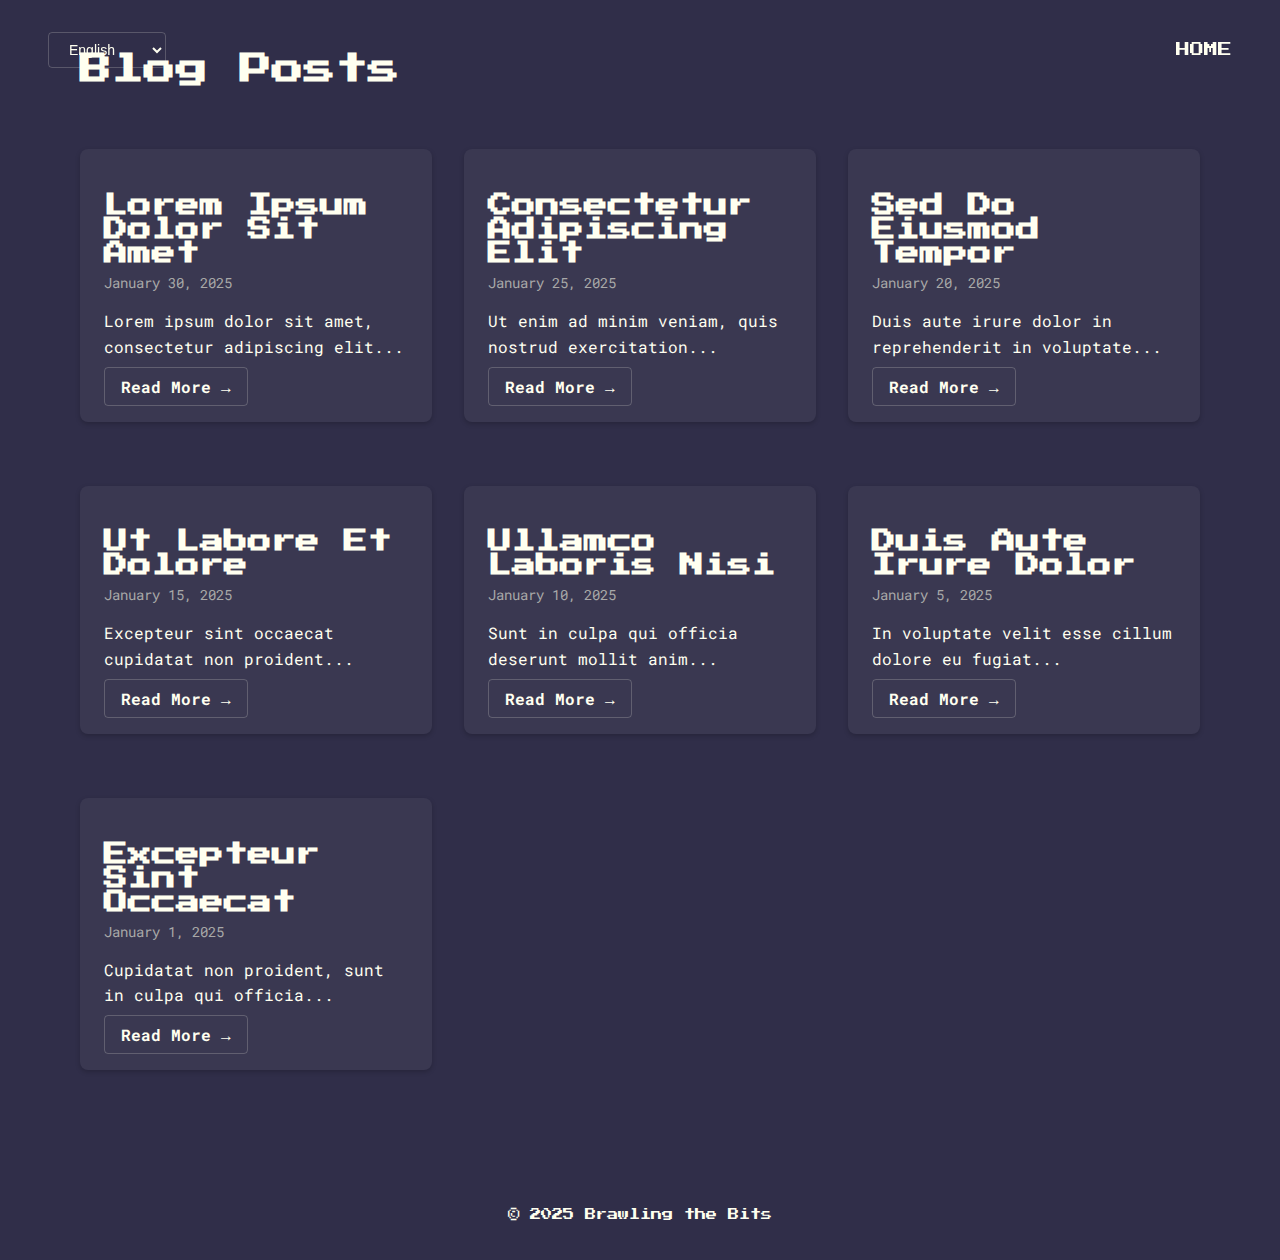
<file: blog.html>
<!DOCTYPE html>
<html lang="en">
<head>
    <meta charset="UTF-8">
    <meta name="viewport" content="width=device-width, initial-scale=1.0">
    <meta name="description" content="Blog posts about software development and cybersecurity">
    <meta name="theme-color" content="#302e49">
    <link rel="icon" type="image/x-icon" href="../src/favicon/favicon.ico">
    <link rel="stylesheet" href="../src/css/reset.css">
    <link rel="stylesheet" href="../src/css/base.css">
    <link rel="stylesheet" href="../src/css/layout.css">
    <link rel="stylesheet" href="../src/css/components.css">
    <link rel="stylesheet" href="../src/css/sections.css">
    <link rel="stylesheet" href="../src/css/responsive.css">
    <link rel="preconnect" href="https://fonts.googleapis.com">
    <link rel="preconnect" href="https://fonts.gstatic.com" crossorigin>
    <link href="https://fonts.googleapis.com/css2?family=Press+Start+2P&family=Roboto+Mono:ital,wght@0,400;0,700;1,400&display=swap" rel="stylesheet">
    <title>Blogging the Bits</title>
</head>
<body>
    <!-- Navigation Bar -->
    <nav class="nav-bar">
        <div class="nav-container">
            <select class="nav-language-select" id="language-select" aria-label="Select language">
                <option value="en">English</option>
                <option value="pt-br">Português</option>
            </select>

            <a href="/" class="nav-blog-link">HOME</a>
        </div>
    </nav>

    <main class="main-content">
        <h1 class="header__title" data-translate="blogTitle"></h1>
        
        <div id="blog-grid" class="blog-grid">
            <!-- Posts will be dynamically inserted here -->
        </div>
    </main>

    <footer class="footer">
        <div class="footer__content">
            <p class="footer__text" data-translate="footer"></p>
        </div>
    </footer>

    <script>
        document.addEventListener('DOMContentLoaded', () => {
            const languageSelect = document.getElementById('language-select');
            const blogGrid = document.getElementById('blog-grid');

            // Basic translations (only for static UI elements)
            const translations = {
                en: {
                    blogTitle: "Blog Posts",
                    readMore: "Read More →",
                    footer: "© 2025 Brawling the Bits",
                    noPosts: "No posts available at the moment.",
                    loadError: "Unable to load blog posts. Please try again later."
                },
                'pt-br': {
                    blogTitle: "Posts do Blog",
                    readMore: "Leia Mais →",
                    footer: "© 2025 Brawling the Bits",
                    noPosts: "Nenhum post disponível no momento.",
                    loadError: "Não foi possível carregar os posts. Por favor, tente novamente mais tarde."
                }
            };

            // Development mode posts (fallback content)
            const devPosts = {
                posts: [
                    {
                        id: "dev-1",
                        url: "#",
                        date: "2025-01-30",
                        title: {
                            en: "Development Post 1",
                            "pt-br": "Post de Desenvolvimento 1"
                        },
                        excerpt: {
                            en: "This is a development mode post...",
                            "pt-br": "Este é um post do modo de desenvolvimento..."
                        },
                        tags: ["dev"]
                    }
                ]
            };

            // Function to load blog posts
            // Function to load blog posts
            async function loadBlogPosts() {
                try {
                    // Try to fetch the local index.json from the posts directory
                    const response = await fetch('./posts/index.json');
                    console.log('Attempting to fetch posts...');
                    
                    if (!response.ok) {
                        throw new Error(`HTTP error! status: ${response.status}`);
                    }
                    
                    const data = await response.json();
                    console.log('Loaded posts:', data); // Debug log
                    displayPosts(data.posts);
                } catch (error) {
                    console.error('Error loading blog posts:', error);
                    
                    // Show error message in current language
                    const currentLang = languageSelect.value;
                    blogGrid.innerHTML = `<p class="blog-grid__message">${translations[currentLang].loadError}</p>`;
                }
            }

            // Function to display posts
            function displayPosts(posts) {
                if (!posts || posts.length === 0) {
                    const currentLang = languageSelect.value;
                    blogGrid.innerHTML = `<p class="blog-grid__message">${translations[currentLang].noPosts}</p>`;
                    return;
                }

                // Clear existing posts
                blogGrid.innerHTML = '';
                
                // Sort posts by date (newest first)
                posts.sort((a, b) => new Date(b.date) - new Date(a.date));
                
                // Create post elements
                posts.forEach(post => {
                    const currentLang = languageSelect.value;
                    const postElement = createPostElement(post, currentLang);
                    blogGrid.appendChild(postElement);
                });
            }

            // Function to create a post element
            function createPostElement(post, lang) {
                const article = document.createElement('article');
                article.className = 'blog-post';
                
                const title = post.title[lang] || post.title.en; // Fallback to English
                const excerpt = post.excerpt[lang] || post.excerpt.en;
                const date = new Date(post.date).toLocaleDateString(
                    lang === 'pt-br' ? 'pt-BR' : 'en-US',
                    { year: 'numeric', month: 'long', day: 'numeric' }
                );

                article.innerHTML = `
                    <h2 class="blog-post__title">${title}</h2>
                    <div class="blog-post__date">${date}</div>
                    <p class="blog-post__excerpt">${excerpt}</p>
                    <a href="${post.url}" class="blog-post__link">${translations[lang].readMore}</a>
                `;

                return article;
            }

            function updateLanguage(lang) {
                document.documentElement.lang = lang;
                document.querySelectorAll('[data-translate]').forEach(element => {
                    const key = element.getAttribute('data-translate');
                    if (translations[lang] && translations[lang][key]) {
                        element.innerHTML = translations[lang][key];
                    }
                });
                localStorage.setItem('language', lang);
                loadBlogPosts(); // Reload posts with new language
            }

            languageSelect.addEventListener('change', (e) => {
                updateLanguage(e.target.value);
            });

            // Load preferences and posts on page load
            const savedLang = localStorage.getItem('language') || 'en';
            languageSelect.value = savedLang;
            updateLanguage(savedLang);
        });
    </script>
</body>
</html>
</file>
<file: src/css/base.css>
:root {
    --bg-color: #302e49;
    --text-color: #fffff0;
    --font-mono: 'Roboto Mono', monospace;
    --font-pixel: 'Press Start 2P', cursive;
}

body {
    background-color: var(--bg-color);
    color: var(--text-color);
    font-family: var(--font-mono);
    margin: 0;
    padding: 0;
    box-sizing: border-box;
    display: flex;
    flex-direction: column;
    min-height: 100vh;
}
</file>
<file: src/css/layout.css>
.nav-bar {
    position: fixed;
    top: 0;
    left: 0;
    right: 0;
    z-index: 1000;
    padding: 2rem; /* increased padding for better spacing */
    background: none; /* remove background */
}

.nav-container {
    max-width: 1920px;
    margin: 0 auto;
    display: flex;
    justify-content: space-between;
    align-items: center;
    padding: 0 1rem;
}

.main-content {
    flex-grow: 1;
    width: 90%;
    max-width: 1200px;
    margin: 0 auto;
    padding: 2rem 1rem;
}
</file>
<file: src/css/components.css>
.nav-language-select {
    background: transparent;
    color: var(--text-color);
    padding: 0.5rem 1rem;
    border: 1px solid rgba(255, 255, 240, 0.2);
    border-radius: 4px;
    font-size: 0.875rem;
    cursor: pointer;
    transition: border-color 0.2s;
}

.nav-language-select:hover {
    border-color: rgba(255, 255, 240, 0.4);
}

.nav-blog-link {
    font-family: var(--font-pixel);
    color: var(--text-color);
    text-decoration: none;
    font-size: 0.875rem;
    transition: opacity 0.2s;
}

.nav-blog-link:hover {
    opacity: 0.8;
}
</file>
<file: src/css/sections.css>
/* Header */
.header {
    display: flex;
    flex-direction: column;
    align-items: center;
    justify-content: center;
    min-height: 100vh;
    text-align: center;
    padding: 4rem 1rem 2rem;
}

.header__title, .header__subtitle {
    font-family: 'Press Start 2P', cursive;
    margin-bottom: 2rem;
    width: 100%;
    max-width: 90%;
    word-wrap: break-word;
}

/* In sections.css */
.header__images-container {
    position: relative;
    display: flex;
    flex-direction: column;
    align-items: center;
    margin: 1rem 0;
}

.header__image {
    width: auto;
    max-width: 90%;
    height: auto;
    max-height: 40vh;
    object-fit: contain;
}

.header__image:last-child {
    max-width: 200px;
    margin-top: -2rem; /* Negative margin to bring it closer to the first image */
}

/* About Section */
.about__title {
    font-family: 'Press Start 2P', cursive;
    margin: 2.5rem 0;
}

.about__description {
    line-height: 1.6;
    margin: 1.5rem 0;
}

/* Experience Section */
.experience__title {
    font-family: 'Press Start 2P', cursive;
    margin: 2.5rem 0;
}

.experience__item {
    margin-bottom: 3rem;
}

.experience__company {
    font-size: 1.25rem;
    margin: 1.5rem 0;
}

.experience__duration {
    color: #a8a8a8;
    margin: 1rem 0;
}

.experience__description {
    line-height: 1.6;
    margin: 1.5rem 0;
}

.experience__list {
    list-style: circle;
    padding-left: 1.5rem;
}

.experience__list-item {
    margin: 1rem 0;
    line-height: 1.6;
}

/* Tech Stack */
.tech-stack__title {
    font-family: 'Press Start 2P', cursive;
    margin: 2.5rem 0;
}

.tech-stack__icons {
    display: grid;
    grid-template-columns: repeat(auto-fill, minmax(100px, 1fr));
    gap: 2rem;
    justify-items: center;
    padding: 2rem 0;
}

.tech-stack__icon {
    width: 48px;
    height: 48px;
    object-fit: contain;
    transition: transform 0.2s;
}

.tech-stack__icon:hover {
    transform: scale(1.1);
}

/* Education Section */
.education__title {
    font-family: 'Press Start 2P', cursive;
    margin: 2.5rem 0;
}

.education__description {
    line-height: 1.6;
    margin: 1.5rem 0;
}

.education__resources {
    list-style: none;
    padding: 0;
}

.education__resource-item {
    margin: 1rem 0;
}

.education__resource-item a {
    color: #fffff0;
    text-decoration: none;
    transition: opacity 0.2s;
}

.education__resource-item a:hover {
    opacity: 0.8;
}

/* Contact Section */
.contact__title {
    font-family: 'Press Start 2P', cursive;
    margin: 2.5rem 0;
}

.contact__links {
    display: flex;
    flex-wrap: wrap;
    justify-content: center;
    gap: 2rem;
    padding: 2rem 0;
}

.contact__link {
    transition: transform 0.2s;
}

.contact__link:hover {
    transform: translateY(-4px);
}

.contact__link img {
    width: 32px;
    height: 32px;
}

/* Footer */
.footer {
    width: 100%;
    padding: 2rem 1rem;
    text-align: center;
    font-family: 'Press Start 2P', cursive;
    font-size: 0.7rem;
}

/* Add to sections.css */
.blog-grid {
    display: grid;
    grid-template-columns: repeat(auto-fill, minmax(300px, 1fr));
    gap: 2rem;
    padding: 2rem 0;
    max-width: 1200px;
    margin: 0 auto;
}

.blog-post {
    background: rgba(255, 255, 240, 0.05);
    border-radius: 8px;
    padding: 1.5rem;
    margin-bottom: 2rem;
    transition: transform 0.2s, box-shadow 0.2s;
    box-shadow: 0 2px 5px rgba(0, 0, 0, 0.2);
}

.blog-post:hover {
    transform: translateY(-4px);
    box-shadow: 0 8px 10px rgba(0, 0, 0, 0.3);
}

.blog-post__title {
    font-family: var(--font-pixel);
    margin-bottom: 0.5rem;
}

.blog-post__date {
    color: #a8a8a8;
    font-size: 0.9rem;
    margin-bottom: 1rem;
}

.blog-post__excerpt {
    margin-bottom: 1rem;
    line-height: 1.6;
}

.blog-post__link {
    font-weight: bold;
    color: var(--text-color);
    text-decoration: none;
    border: 1px solid rgba(255, 255, 240, 0.2);
    padding: 0.5rem 1rem;
    border-radius: 4px;
    transition: background 0.2s, opacity 0.2s;
}

.blog-post__link:hover {
    background: rgba(255, 255, 240, 0.1);
    opacity: 0.9;
}

.post-content {
    max-width: 800px;
    margin: 2rem auto;
    padding: 0 1rem;
}

/* Add to sections.css */
.post-header {
    text-align: center;
    padding: 4rem 1rem 2rem;
    border-bottom: 1px solid rgba(255, 255, 240, 0.1);
}

.post-title {
    font-family: var(--font-pixel);
    font-size: 1.5rem;
    margin-bottom: 1rem;
}

.post-meta {
    color: #a8a8a8;
    margin: 1rem 0;
    display: flex;
    justify-content: center;
    align-items: center;
    gap: 1rem;
}

.post-date {
    font-size: 0.875rem;
}

.post-tags {
    display: flex;
    gap: 0.5rem;
}

.post-tag {
    background: rgba(255, 255, 240, 0.1);
    padding: 0.25rem 0.75rem;
    border-radius: 16px;
    font-size: 0.75rem;
}
</file>
<file: src/css/responsive.css>
/* Tablets (768px and down) */
@media (max-width: 768px) {
    .nav-bar {
        padding: 0.75rem;
    }

    .nav-container {
        padding: 0 0.5rem;
    }

    .nav-language-select {
        padding: 0.4rem 0.8rem;
        font-size: 0.9rem;
    }

    .nav-blog-link {
        font-size: 0.9rem;
    }

    .header__title {
        font-size: 1.5rem;
        margin-bottom: 1.5rem;
    }

    .header__subtitle {
        font-size: 1.2rem;
        margin-bottom: 1.5rem;
    }

    .header__image {
        max-height: 30vh;
        margin: 0.5rem 0;
    }

    .tech-stack__icons {
        grid-template-columns: repeat(auto-fill, minmax(80px, 1fr));
        gap: 1.5rem;
    }

    .tech-stack__icon {
        width: 40px;
        height: 40px;
    }
}

/* Mobile (480px and down) */
@media (max-width: 480px) {
    .header__title {
        font-size: 1.2rem;
    }

    .header__subtitle {
        font-size: 1rem;
    }

    .header {
        padding: 3rem 0.5rem 1rem;
    }

    .nav-language-select {
        padding: 0.3rem 0.6rem;
        font-size: 0.8rem;
    }

    .nav-blog-link {
        font-size: 0.8rem;
        letter-spacing: 1px;
    }

    .main-content {
        width: 95%;
        padding: 1rem 0.5rem;
    }

    .tech-stack__icons {
        grid-template-columns: repeat(auto-fill, minmax(60px, 1fr));
        gap: 1rem;
    }

    .tech-stack__icon {
        width: 32px;
        height: 32px;
    }

    .contact__links {
        gap: 1.5rem;
    }
}

/* Large screens */
@media (min-width: 1440px) {
    .main-content {
        max-width: 1400px;
    }

    .tech-stack__icons {
        grid-template-columns: repeat(auto-fill, minmax(120px, 1fr));
    }
}

/* Print styles */
@media print {
    .nav-bar {
        display: none;
    }

    body {
        background: white;
        color: black;
    }
}
</file>
